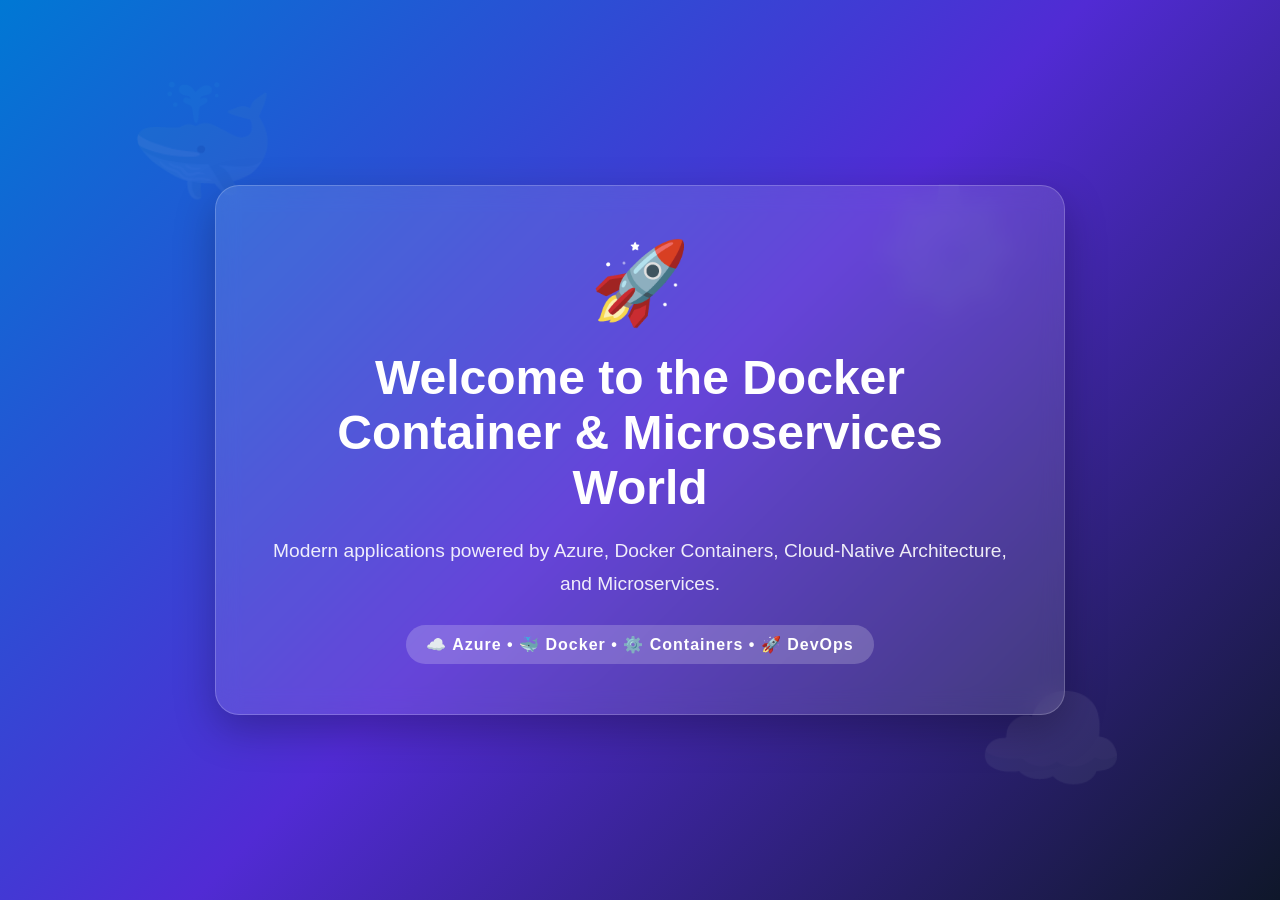
<file: azure_ai_cloud_slt/az_acr_container/web/index.html>
<!DOCTYPE html>
<html lang="en">
<head>
    <meta charset="UTF-8">
    <meta name="viewport" content="width=device-width, initial-scale=1.0">
    <title>Container Demo</title>

    <style>
        * {
            margin: 0;
            padding: 0;
            box-sizing: border-box;
        }

        body {
            font-family: "Segoe UI", Tahoma, Geneva, Verdana, sans-serif;
            min-height: 100vh;
            display: flex;
            justify-content: center;
            align-items: center;
            background: linear-gradient(
                135deg,
                #0078D4 0%,
                #512BD4 50%,
                #0F172A 100%
            );
            overflow: hidden;
        }

        .card {
            background: rgba(255, 255, 255, 0.12);
            backdrop-filter: blur(12px);
            border: 1px solid rgba(255,255,255,0.2);
            border-radius: 24px;
            padding: 50px;
            text-align: center;
            color: white;
            max-width: 850px;
            box-shadow: 0 15px 40px rgba(0,0,0,0.25);
            animation: fadeIn 1s ease-in-out;
        }

        .icon {
            font-size: 80px;
            margin-bottom: 20px;
        }

        h1 {
            font-size: 3rem;
            margin-bottom: 20px;
            font-weight: 700;
        }

        p {
            font-size: 1.2rem;
            opacity: 0.9;
            line-height: 1.7;
        }

        .badge {
            display: inline-block;
            margin-top: 25px;
            padding: 10px 20px;
            border-radius: 30px;
            background: rgba(255,255,255,0.2);
            font-weight: bold;
            letter-spacing: 1px;
        }

        .floating {
            position: absolute;
            color: rgba(255,255,255,0.08);
            font-size: 120px;
            animation: float 12s infinite ease-in-out;
        }

        .f1 { top: 8%; left: 10%; }
        .f2 { bottom: 10%; right: 12%; animation-delay: 3s; }
        .f3 { top: 20%; right: 20%; animation-delay: 6s; }

        @keyframes fadeIn {
            from {
                opacity: 0;
                transform: translateY(30px);
            }
            to {
                opacity: 1;
                transform: translateY(0);
            }
        }

        @keyframes float {
            0%,100% {
                transform: translateY(0px);
            }
            50% {
                transform: translateY(-25px);
            }
        }
    </style>
</head>
<body>

    <div class="floating f1">🐳</div>
    <div class="floating f2">☁️</div>
    <div class="floating f3">⚙️</div>

    <div class="card">
        <div class="icon">🚀</div>

        <h1>Welcome to the Docker Container & Microservices World</h1>

        <p>
            Modern applications powered by Azure, Docker Containers,
            Cloud-Native Architecture, and Microservices.
        </p>

        <div class="badge">
            ☁️ Azure • 🐳 Docker • ⚙️ Containers • 🚀 DevOps
        </div>
    </div>

</body>
</html>
</file>
